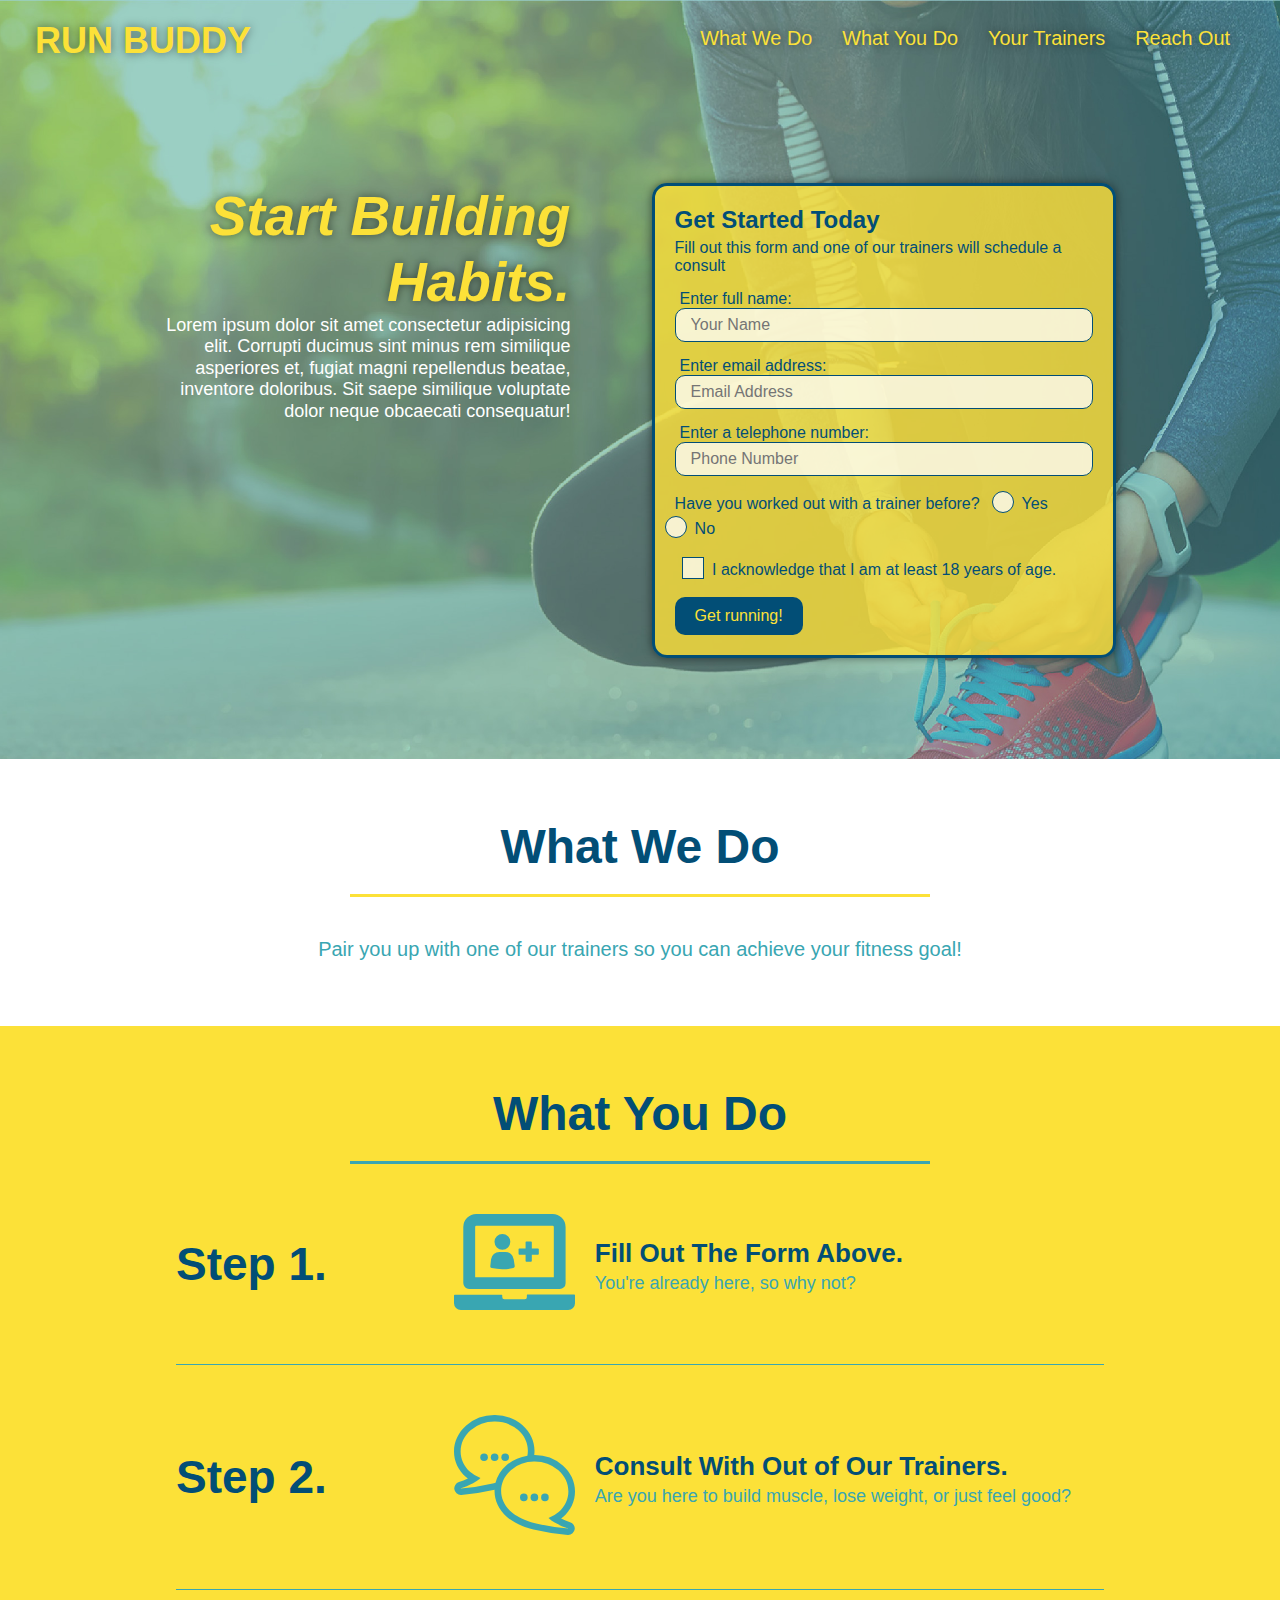
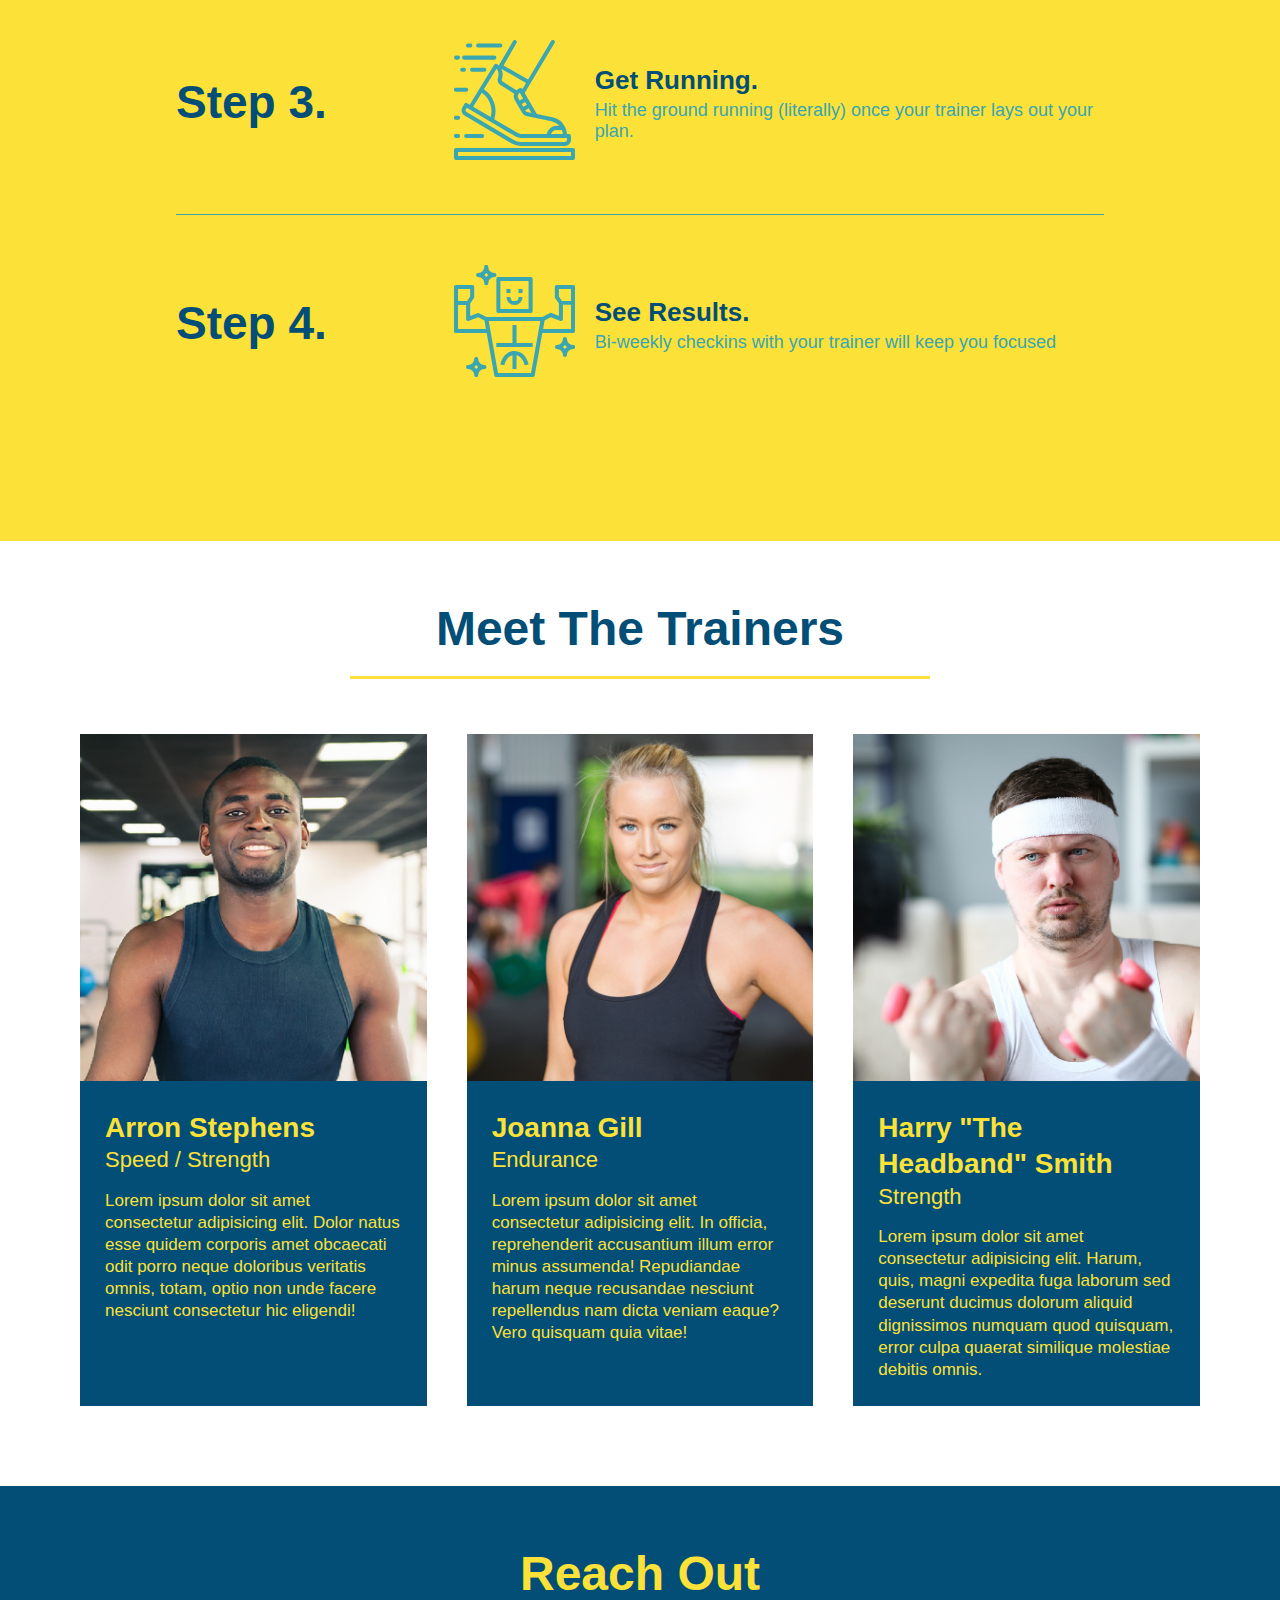
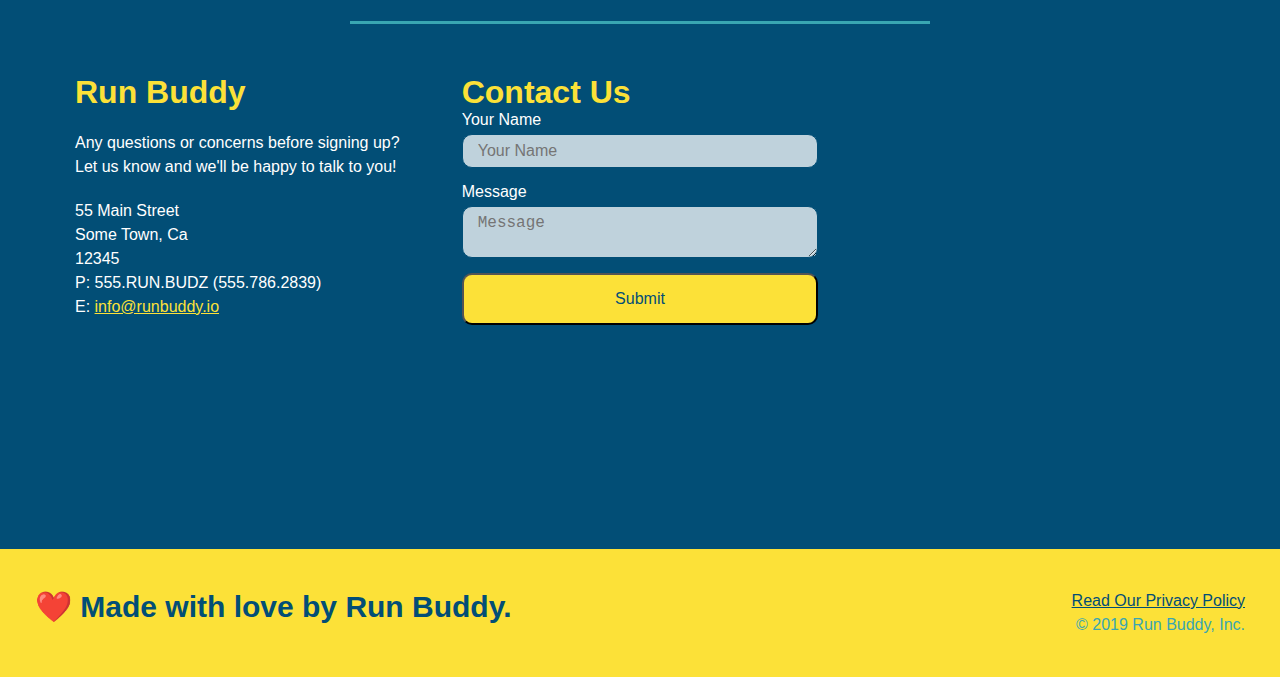
<file: index.html>
<!DOCTYPE html>

<html lang="en">

    <head>
        <meta charset="UTF-8" />
        <meta name="viewport" content="width=device-width, initial-scale=1.0"/>
        <link rel="stylesheet" href="./assets/css/style.css" /> 
        <title>Run Buddy</title>
    </head>

    <body>
        
        <!-- navigation -->
        <header>
            <h1>
                
                <a href="index.html">RUN BUDDY</a>
            </h1>

            <nav>
                <!-- Unordered list element -->
                <ul>
                    <!-- List item element -->
                    <li>
                        <!-- Anchor element -->
                        <a href="#what-we-do">What We Do</a>
                    </li>
                    <li>
                        <a href="#what-you-do">What You Do</a>
                    </li>
                    <li>
                        <a href="#your-trainers">Your Trainers</a>
                    </li>
                    <li>
                        <a href="#reach-out">Reach Out</a>
                    </li>
                </ul>
            </nav>          
        </header> 

        <!-- hero/jumbotron -->
        <section class="hero">
            <div class="hero-cta">
                <h2>Start Building Habits.</h3>
                    <p>Lorem ipsum dolor sit amet consectetur adipisicing elit. Corrupti ducimus sint minus rem similique asperiores et, 
                    fugiat magni repellendus beatae, inventore doloribus. Sit saepe similique voluptate dolor neque obcaecati consequatur!</p>
            </div>
            <div class="hero-form">
                <h3>Get Started Today</h3>
                <p>Fill out this form and one of our trainers will schedule a consult</p>
                <!-- Hero Element -->
            <form>
                <label for="name">Enter full name:</label>
                <input type="text" placeholder="Your Name" name="name" id="name" class="form-input"/>
                <label for="email">Enter email address:</label>
                <input type="email" placeholder="Email Address" name="email" id="email" class="form-input"/>
                <label for="phone">Enter a telephone number:</label>
                <input type="tel" placeholder="Phone Number" name="phone" id="phone" class="form-input"/>
                <p>
                    Have you worked out with a trainer before?
                    <span class="radio-wrapper">
                        <input type="radio" name="trainer-confirm" id="trainer-yes"/>
                        <label for="trainer-yes">Yes</label>
                    </span>
                    <span class="radio-wrapper">
                        <input type="radio" name="trainer-confrm" id="trainer-no"/>
                        <label for="trainer-no">No</label>
                    </span>
                </p>

                <p>
                    <span class="checkbox-wrapper">
                        <input type="checkbox" name="age-confirm" id="checkbox"/> 
                        <label for="checkbox">
                            I acknowledge that I am at least 18 years of age.
                        </label>
                    </span>
                </p>
                <button type="submit">
                    Get running!
                </button>
            </form>    
            </div>
        </section>
        <!-- end hero -->

        <!-- "What we do" section -->
        <section id="what-we-do" class="intro">
            <div class="flex-row">
                <h2 class="section-title primary-border">What We Do</h2>
            </div>
            <div class="flex-row">
                <p>Pair you up with one of our trainers so you can achieve your fitness goal!</p>
            </div>
        </section>

        <!-- "What you do" section -->

        <section id="what-you-do" class="steps">
            <div class="flex-box">
                <h2 class="section-title secondary-border">What You Do</h2>
            </div>
            <div class="step">
                <h3>Step 1.</h3>
                <div class="step-info">
                    <div class="step-img">
                        <!--Image src svg-->
                        <img src="./assets/images/step-1.svg" alt=""/>
                    </div>
                    <div class="step-text">
                        <h4>Fill Out The Form Above.</h4>
                        <p>You're already here, so why not?</p>
                    </div>
                </div>
            </div>

            <div class="step">
                <h3>Step 2.</h3>
                <div class="step-info">
                    <div class="step-img">
                        <img src="./assets/images/step-2.svg" alt=""/>
                    </div>
                    <div class="step-text">
                        <h4>Consult With Out of Our Trainers.</h4>
                        <p>Are you here to build muscle, lose weight, or just feel good?</p>
                    </div>
                </div>
            </div>

            <div class="step">
                <h3>Step 3.</h3>
                <div class="step-info">
                    <div class="step-img">
                        <img src="./assets/images/step-3.svg" alt=""/>
                    </div>
                    <div class="step-text">
                        <h4>Get Running.</h4>
                        <p>Hit the ground running (literally) once your trainer lays out your plan.</p>
                    </div>
                </div>
            </div>

            <div class="step">
                <h3>Step 4.</h3>
                <div class="step-info">
                    <div class="step-img">
                        <img src="./assets/images/step-4.svg" alt=""/>
                    </div>
                    <div class="step-text">
                        <h4>See Results.</h4>
                        <p>Bi-weekly checkins with your trainer will keep you focused</p>
                    </div>
                </div>
            </div>

        </section>

        <!-- "meet the trainers" section -->

        <section id="your-trainers">
            <div class="flex-row">
                <h2 class="section-title primary-border">Meet The Trainers</h2>
            </div>
            <div class="trainers">
                <article class="trainer">
                    <img src="./assets/images/trainer-1.jpg" alt="Arron Stephens in his workout clothes, ready to pump iron"/>
                    <div class="trainer-bio">
                        <h3 class="trainer-name">Arron Stephens</h3>
                        <h4 class="trainer-role">Speed / Strength</h4>
                        <p>Lorem ipsum dolor sit amet consectetur adipisicing elit. Dolor natus esse quidem corporis amet obcaecati 
                        odit porro neque doloribus veritatis omnis, totam, optio non unde facere nesciunt consectetur hic eligendi!</p>
                    </div>
                </article>
                <article class="trainer">
                    <img src="./assets/images/trainer-2.jpg" alt="Joanna Gilll cooling off after a workout"/>
                    <div class="trainer-bio">
                        <h3 class="trainer-name">Joanna Gill</h3>
                        <h4 class="trainer-role">Endurance</h4>
                        <p>Lorem ipsum dolor sit amet consectetur adipisicing elit. In officia, reprehenderit accusantium illum error minus 
                        assumenda! Repudiandae harum neque recusandae nesciunt repellendus nam dicta veniam eaque? Vero quisquam quia vitae!</p>
                    </div>
                </article>
                <article class="trainer">
                    <img src="./assets/images/trainer-3.jpg" alt="Harry Smith wearing a headband and lifting comically small pink weight"/>
                    <div class="trainer-bio">
                        <h3 class="trainer-name">Harry "The Headband" Smith</h3>
                        <h4 class="trainer-role">Strength</h4>
                        <p>Lorem ipsum dolor sit amet consectetur adipisicing elit. Harum, quis, magni expedita fuga laborum sed deserunt ducimus 
                        dolorum aliquid dignissimos numquam quod quisquam, error culpa quaerat similique molestiae debitis omnis.</p>
                    </div>
                </article>
            </div>
        </section>

        <!-- "reach out" section -->

        <section id="reach-out" class="contact">
            <div class="flex-row">
                <h2 class="section-title secondary-border">Reach Out</h2>
            </div>
            <div class="contact-info">
                <div>
                    <h3>Run Buddy</h3>
                    <p>Any questions or concerns before signing up?
                    <br />
                    Let us know and we'll be happy to talk to you!</p>
                    <address>
                        55 Main Street <br/>
                        Some Town, Ca<br/>
                        12345<br />
                        P: 555.RUN.BUDZ (555.786.2839)<br/>
                        E: <a href="mailto:info@runbuddy.io">info@runbuddy.io</a>
                    </address>
                </div>
                <div class="contact-form">
                    <h3>Contact Us</h3>
                    <form>
                        <label for="contact-name">Your Name</label>
                        <input type="text" id="contact-name" placeholder="Your Name"/>
                            <label for="contact-message">Message</label>
                            <textarea id="contact-message" placeholder="Message"></textarea> 
                            <button type="submit">Submit</button>
                    </form>
                </div>
                <iframe src="https://www.google.com/maps/embed?pb=!1m18!1m12!1m3!1d3470.1002139638117!2d-98.62048838529!3d29.571687347705634!2m3!1f0!2f0!3f0!3m2!1i1024!2i768!4f13.1!3m3!1m2!1s0x865c665911d32783%3A0x19c774d9b26b39e5!2sFox%20Park%20Trailhead!5e0!3m2!1sen!2sus!4v1651331777262!5m2!1sen!2sus" 
                style="border:0;" 
                allowfullscreen="" 
                loading="lazy" 
                referrerpolicy="no-referrer-when-downgrade"></iframe>
            </div>
        </section>

        <!-- footer -->
        <footer>
            <h2>❤️ Made with love by Run Buddy.</h2>
            <!-- Privacy policy -->
            <div>
                    <a href="./privacy-policy.html">Read Our Privacy Policy</a><br />
                    &copy; 2019 Run Buddy, Inc.
            </div>
        </footer>   
    </body>















</html>
</file>
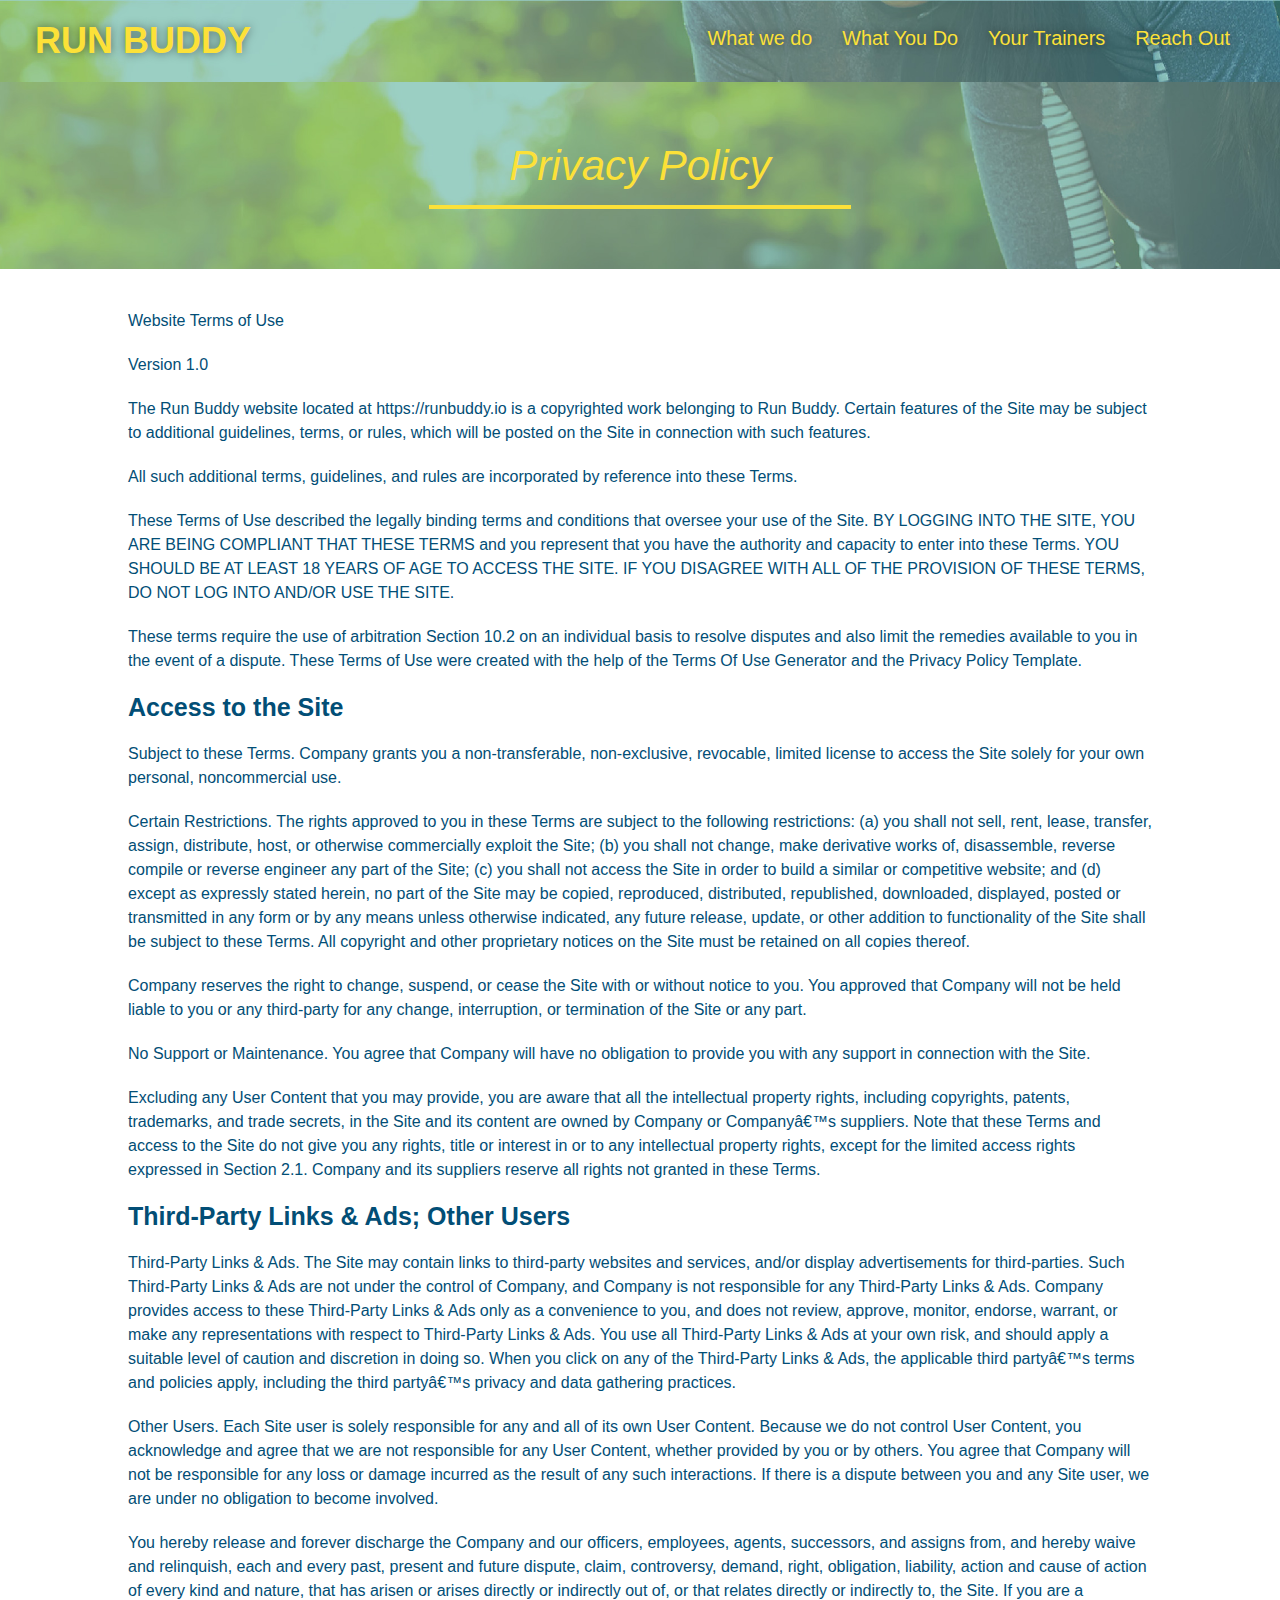
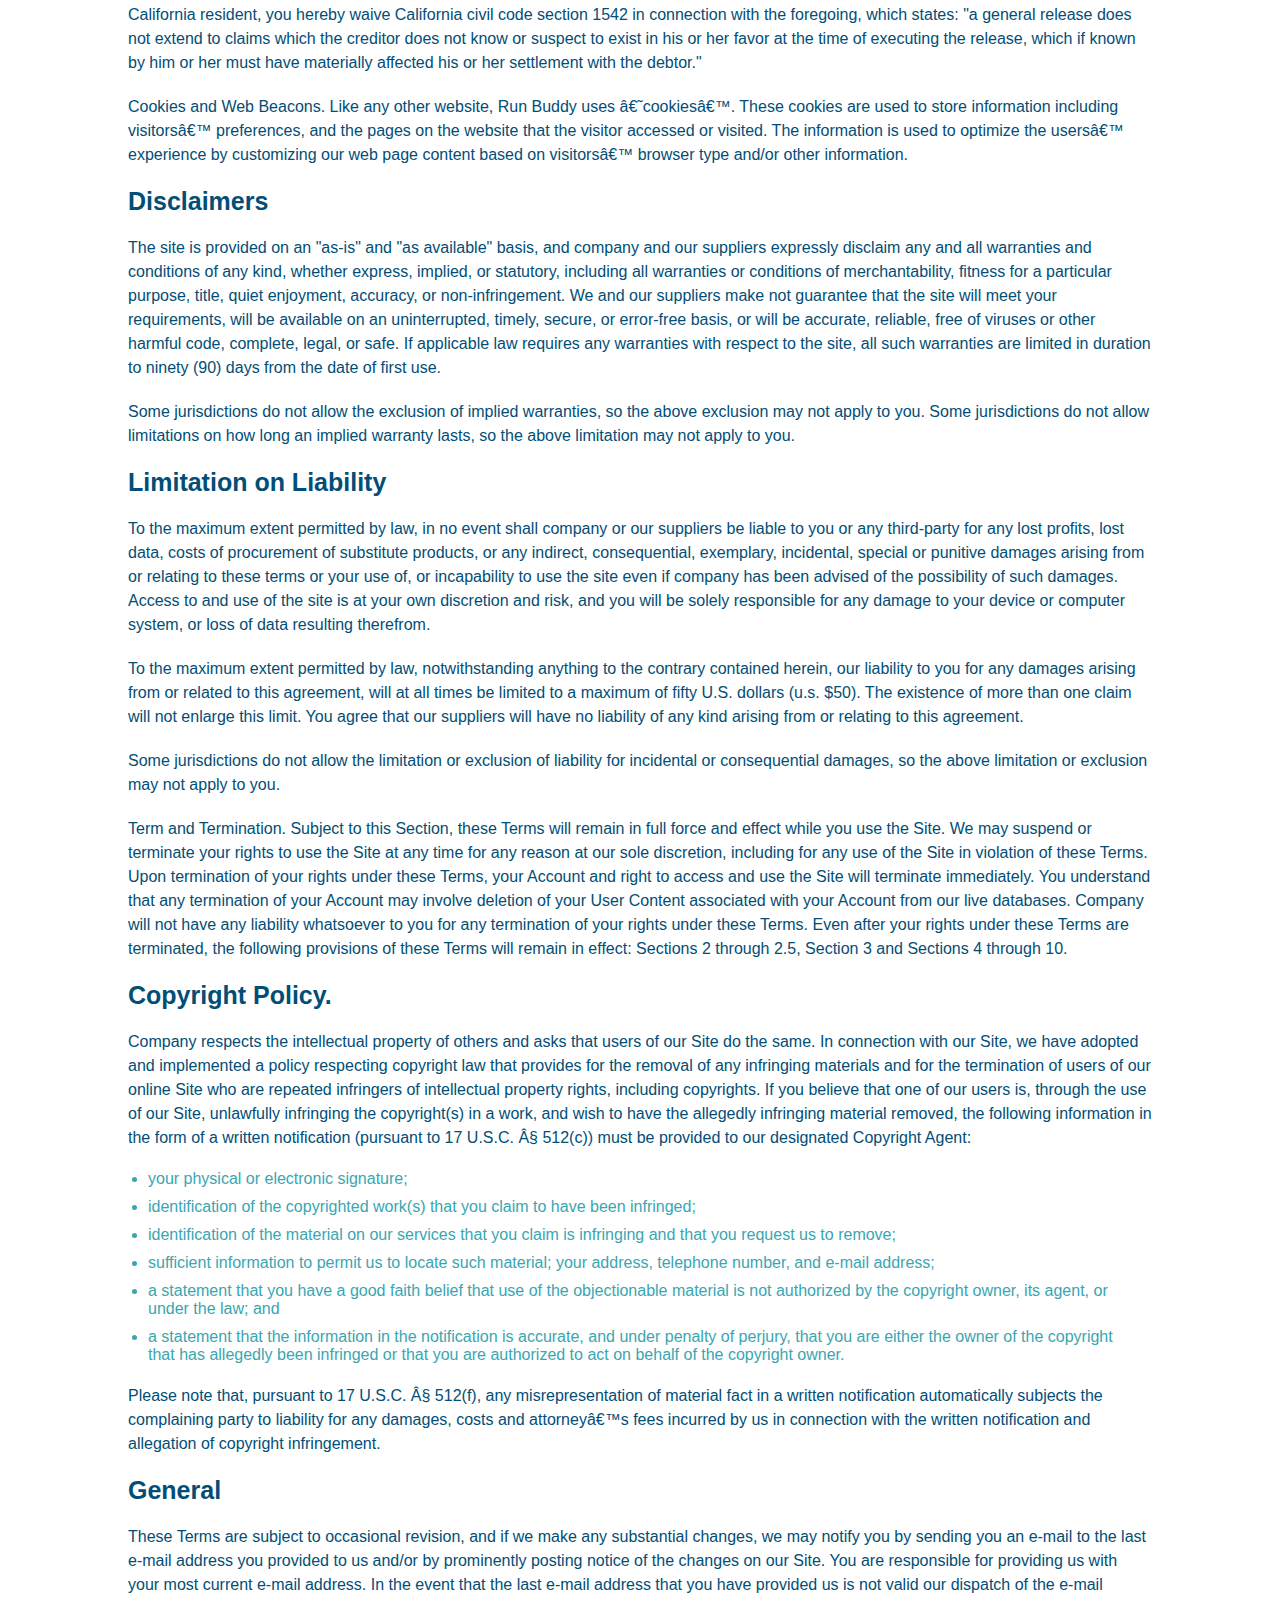
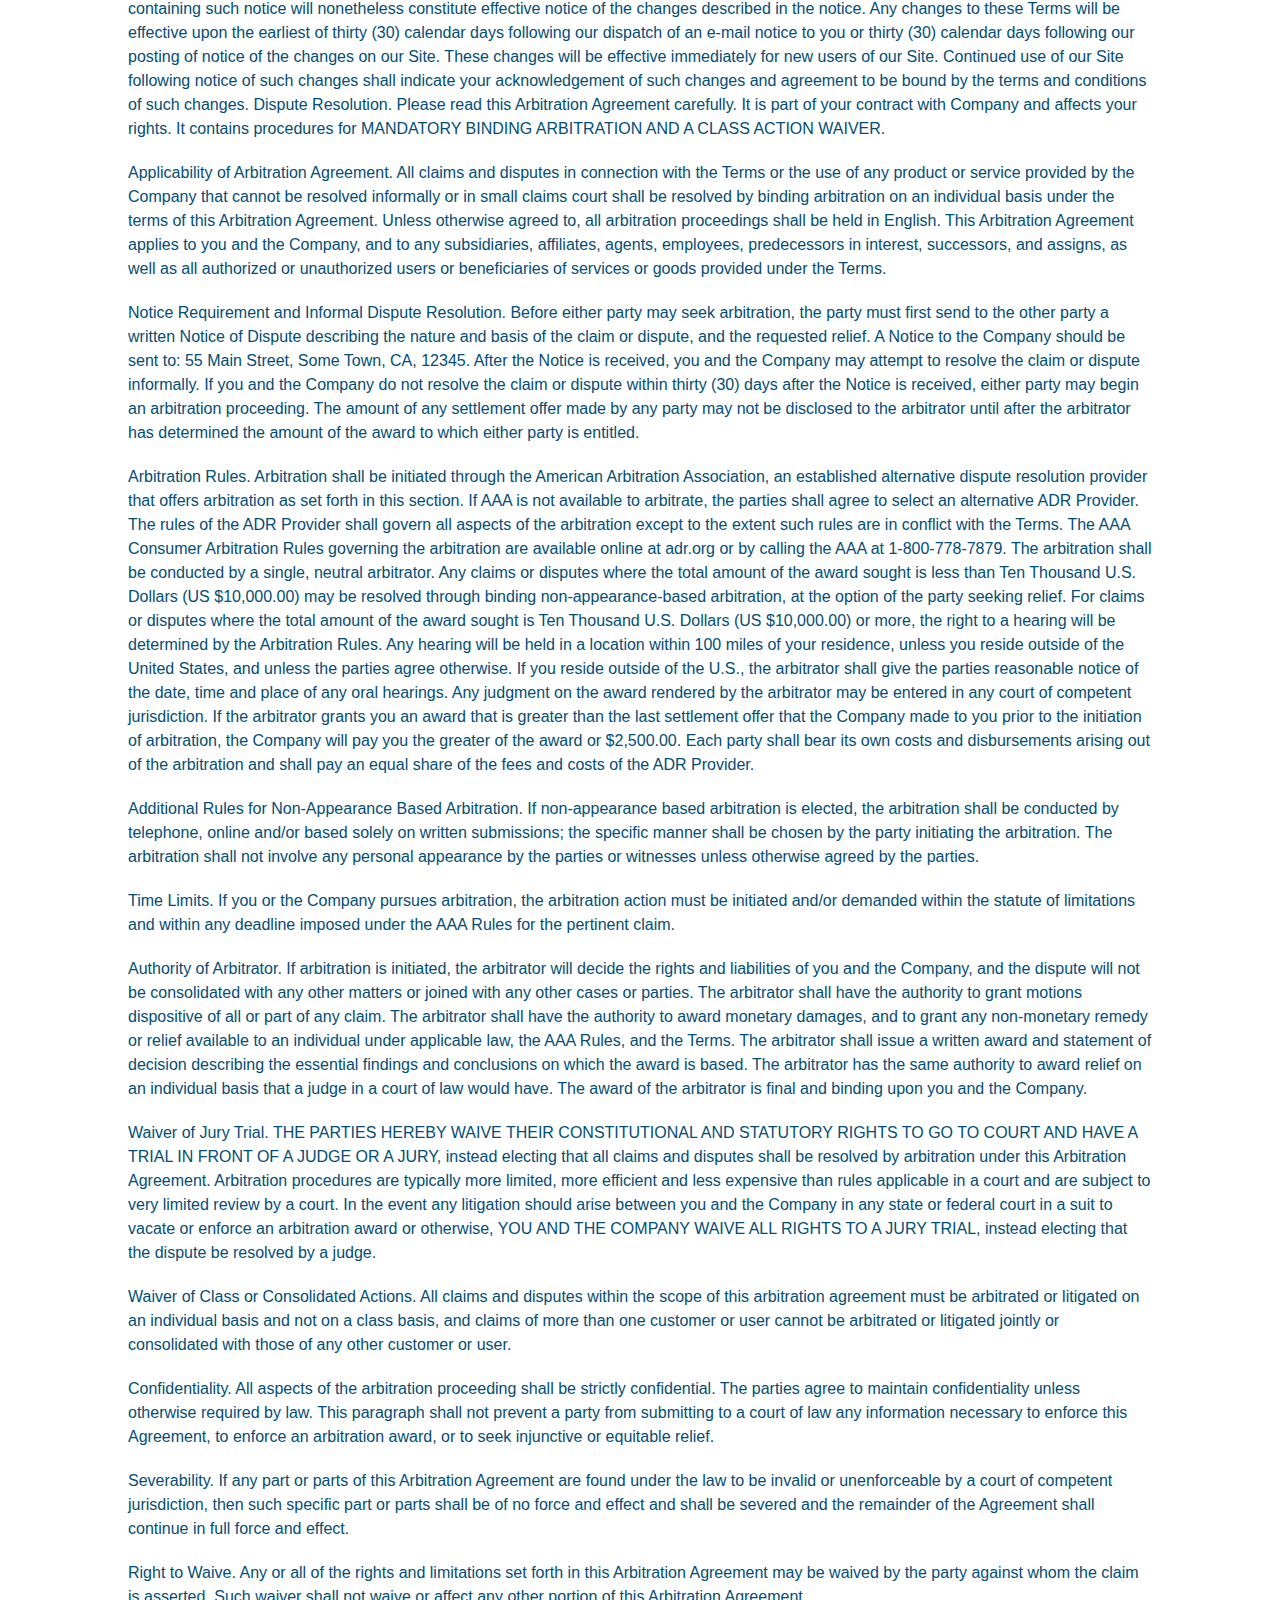
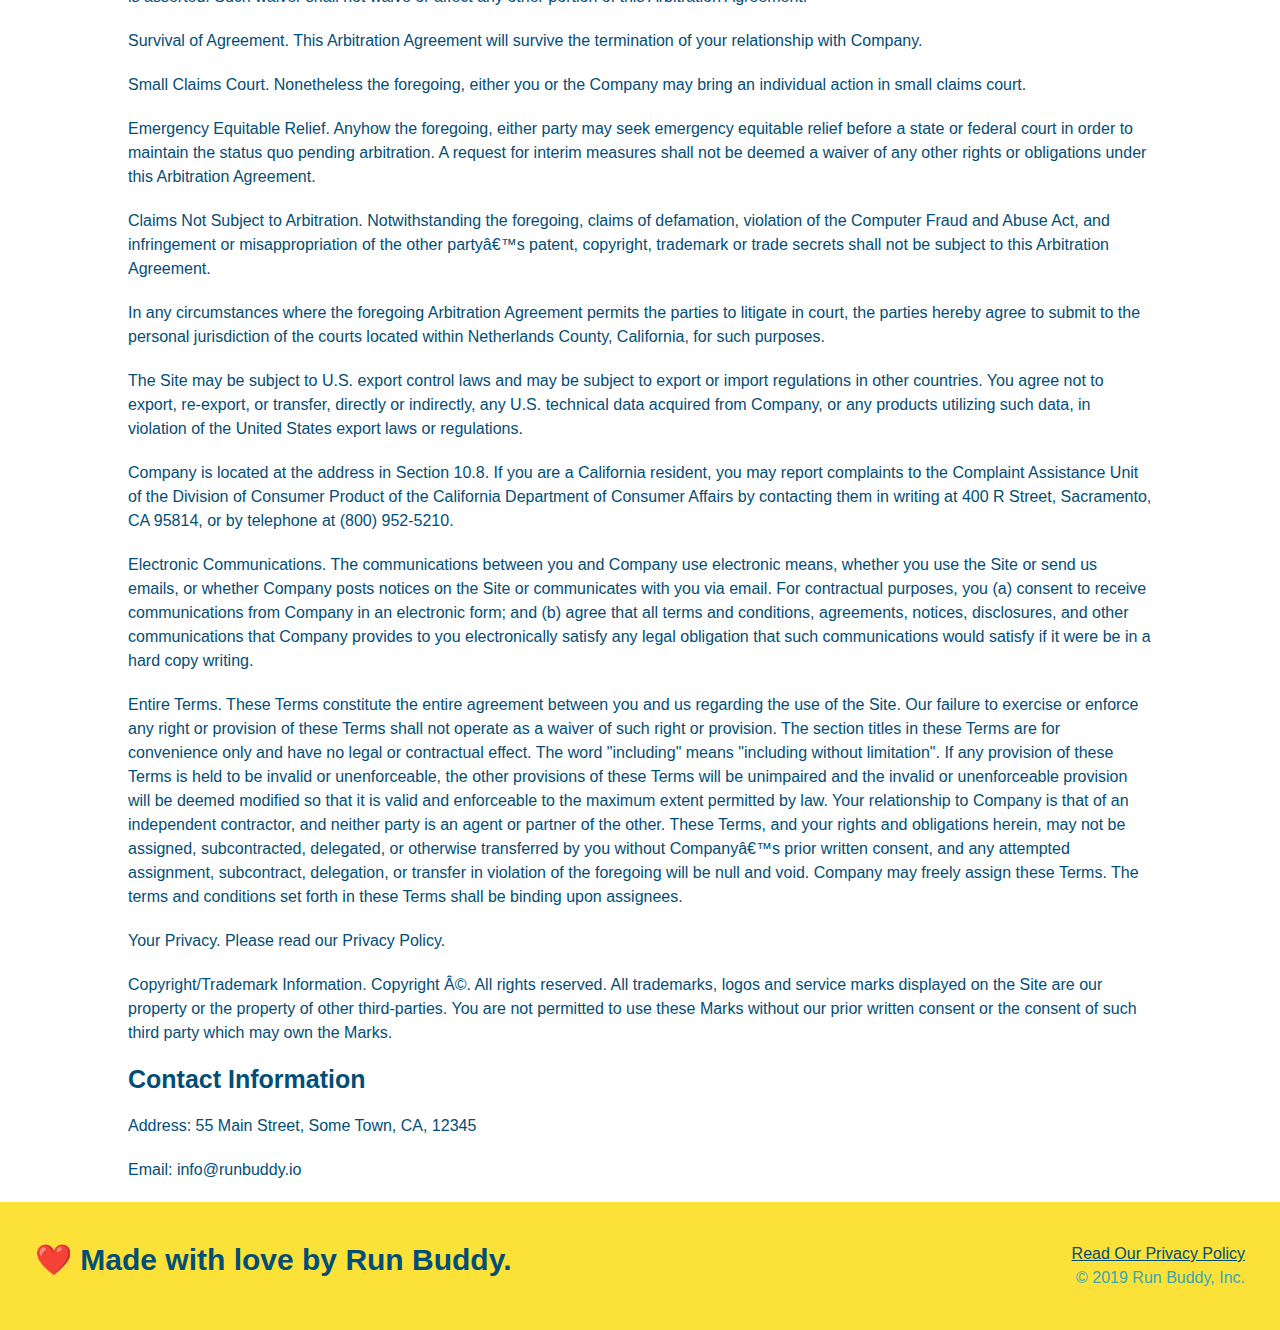
<file: privacy-policy.html>
<!DOCTYPE html>
<html lang="eng">
    <head>
        <meta charset="UTF-8"/>
        <meta name="viewport" content="width=device-width, initial-scale=1.0"/>
        <title>Privacy Policy - Run Buddy</title>
        <link rel="stylesheet" href="./assets/css/style.css"/>
        <link rel="stylesheet" href="./assets/css/secondary-style.css"/>
    </head>
    <body>

    </body>
        <header>
        <h1>
            <a href="./index.html">RUN BUDDY</a>
        </h1>
        <nav>
            <!-- Unordered list element -->
            <ul>
                <!-- List item element -->
                <li>
                    <!-- Anchor element -->
                    <a href="./index.html#what-we-do">What we do</a>
                </li>
                <li>
                    <a href="./index.html#what-you-do">What You Do</a>
                </li>
                <li>
                    <a href="./index.html#your-trainers">Your Trainers</a>
                </li>
                <li>
                    <a href="./index.html#reach-out">Reach Out</a>
                </li>
            </ul>
        </nav>
    </header> 

    <section class="hero">
        <h2 class="page-title">
            Privacy Policy
        </h2>
    </section>

    <article class="secondary-content">

      <p>
        Website Terms of Use
      </p>

      <p>
        Version 1.0
      </p>

      <p>
        The Run Buddy website located at https://runbuddy.io is a copyrighted work belonging to Run Buddy. Certain
        features of the Site may be subject to additional guidelines, terms, or rules, which will be posted on the Site
        in connection with such features.
      </p>

      <p>
        All such additional terms, guidelines, and rules are incorporated by reference into these Terms.
      </p>

      <p>
        These Terms of Use described the legally binding terms and conditions that oversee your use of the Site. BY
        LOGGING INTO THE SITE, YOU ARE BEING COMPLIANT THAT THESE TERMS and you represent that you have the authority
        and capacity to enter into these Terms. YOU SHOULD BE AT LEAST 18 YEARS OF AGE TO ACCESS THE SITE. IF YOU
        DISAGREE WITH ALL OF THE PROVISION OF THESE TERMS, DO NOT LOG INTO AND/OR USE THE SITE.
      </p>

      <p>
        These terms require the use of arbitration Section 10.2 on an individual basis to resolve disputes and also
        limit the remedies available to you in the event of a dispute. These Terms of Use were created with the help of
        the Terms Of Use Generator and the Privacy Policy Template.
      </p>

      <h3>
        Access to the Site
      </h3>

      <p>
        Subject to these Terms. Company grants you a non-transferable, non-exclusive, revocable, limited license to
        access the Site solely for your own personal, noncommercial use.
      </p>

      <p>
        Certain Restrictions. The rights approved to you in these Terms are subject to the following restrictions: (a)
        you shall not sell, rent, lease, transfer, assign, distribute, host, or otherwise commercially exploit the Site;
        (b) you shall not change, make derivative works of, disassemble, reverse compile or reverse engineer any part of
        the Site; (c) you shall not access the Site in order to build a similar or competitive website; and (d) except
        as expressly stated herein, no part of the Site may be copied, reproduced, distributed, republished, downloaded,
        displayed, posted or transmitted in any form or by any means unless otherwise indicated, any future release,
        update, or other addition to functionality of the Site shall be subject to these Terms. All copyright and other
        proprietary notices on the Site must be retained on all copies thereof.
      </p>

      <p>
        Company reserves the right to change, suspend, or cease the Site with or without notice to you. You approved
        that Company will not be held liable to you or any third-party for any change, interruption, or termination of
        the Site or any part.
      </p>

      <p>
        No Support or Maintenance. You agree that Company will have no obligation to provide you with any support in
        connection with the Site.
      </p>

      <p>
        Excluding any User Content that you may provide, you are aware that all the intellectual property rights,
        including copyrights, patents, trademarks, and trade secrets, in the Site and its content are owned by Company
        or Companyâ€™s suppliers. Note that these Terms and access to the Site do not give you any rights, title or
        interest in or to any intellectual property rights, except for the limited access rights expressed in Section
        2.1. Company and its suppliers reserve all rights not granted in these Terms.
      </p>

      <h3>
        Third-Party Links & Ads; Other Users
      </h3>

      <p>
        Third-Party Links & Ads. The Site may contain links to third-party websites and services, and/or display
        advertisements for third-parties. Such Third-Party Links & Ads are not under the control of Company, and Company
        is not responsible for any Third-Party Links & Ads. Company provides access to these Third-Party Links & Ads
        only as a convenience to you, and does not review, approve, monitor, endorse, warrant, or make any
        representations with respect to Third-Party Links & Ads. You use all Third-Party Links & Ads at your own risk,
        and should apply a suitable level of caution and discretion in doing so. When you click on any of the
        Third-Party Links & Ads, the applicable third partyâ€™s terms and policies apply, including the third partyâ€™s
        privacy and data gathering practices.
      </p>

      <p>
        Other Users. Each Site user is solely responsible for any and all of its own User Content. Because we do not
        control User Content, you acknowledge and agree that we are not responsible for any User Content, whether
        provided by you or by others. You agree that Company will not be responsible for any loss or damage incurred as
        the result of any such interactions. If there is a dispute between you and any Site user, we are under no
        obligation to become involved.
      </p>

      <p>
        You hereby release and forever discharge the Company and our officers, employees, agents, successors, and
        assigns from, and hereby waive and relinquish, each and every past, present and future dispute, claim,
        controversy, demand, right, obligation, liability, action and cause of action of every kind and nature, that has
        arisen or arises directly or indirectly out of, or that relates directly or indirectly to, the Site. If you are
        a California resident, you hereby waive California civil code section 1542 in connection with the foregoing,
        which states: "a general release does not extend to claims which the creditor does not know or suspect to exist
        in his or her favor at the time of executing the release, which if known by him or her must have materially
        affected his or her settlement with the debtor."
      </p>

      <p>
        Cookies and Web Beacons. Like any other website, Run Buddy uses â€˜cookiesâ€™. These cookies are used to store
        information including visitorsâ€™ preferences, and the pages on the website that the visitor accessed or visited.
        The information is used to optimize the usersâ€™ experience by customizing our web page content based on visitorsâ€™
        browser type and/or other information.
      </p>

      <h3>
        Disclaimers
      </h3>

      <p>
        The site is provided on an "as-is" and "as available" basis, and company and our suppliers expressly disclaim
        any and all warranties and conditions of any kind, whether express, implied, or statutory, including all
        warranties or conditions of merchantability, fitness for a particular purpose, title, quiet enjoyment, accuracy,
        or non-infringement. We and our suppliers make not guarantee that the site will meet your requirements, will be
        available on an uninterrupted, timely, secure, or error-free basis, or will be accurate, reliable, free of
        viruses or other harmful code, complete, legal, or safe. If applicable law requires any warranties with respect
        to the site, all such warranties are limited in duration to ninety (90) days from the date of first use.
      </p>

      <p>
        Some jurisdictions do not allow the exclusion of implied warranties, so the above exclusion may not apply to
        you. Some jurisdictions do not allow limitations on how long an implied warranty lasts, so the above limitation
        may not apply to you.
      </p>

      <h3>
        Limitation on Liability
      </h3>

      <p>
        To the maximum extent permitted by law, in no event shall company or our suppliers be liable to you or any
        third-party for any lost profits, lost data, costs of procurement of substitute products, or any indirect,
        consequential, exemplary, incidental, special or punitive damages arising from or relating to these terms or
        your use of, or incapability to use the site even if company has been advised of the possibility of such
        damages. Access to and use of the site is at your own discretion and risk, and you will be solely responsible
        for any damage to your device or computer system, or loss of data resulting therefrom.
      </p>

      <p>
        To the maximum extent permitted by law, notwithstanding anything to the contrary contained herein, our liability
        to you for any damages arising from or related to this agreement, will at all times be limited to a maximum of
        fifty U.S. dollars (u.s. $50). The existence of more than one claim will not enlarge this limit. You agree that
        our suppliers will have no liability of any kind arising from or relating to this agreement.
      </p>

      <p>
        Some jurisdictions do not allow the limitation or exclusion of liability for incidental or consequential
        damages, so the above limitation or exclusion may not apply to you.
      </p>

      <p>
        Term and Termination. Subject to this Section, these Terms will remain in full force and effect while you use
        the Site. We may suspend or terminate your rights to use the Site at any time for any reason at our sole
        discretion, including for any use of the Site in violation of these Terms. Upon termination of your rights under
        these Terms, your Account and right to access and use the Site will terminate immediately. You understand that
        any termination of your Account may involve deletion of your User Content associated with your Account from our
        live databases. Company will not have any liability whatsoever to you for any termination of your rights under
        these Terms. Even after your rights under these Terms are terminated, the following provisions of these Terms
        will remain in effect: Sections 2 through 2.5, Section 3 and Sections 4 through 10.
      </p>

      <h3>
        Copyright Policy.
      </h3>

      <p>
        Company respects the intellectual property of others and asks that users of our Site do the same. In connection
        with our Site, we have adopted and implemented a policy respecting copyright law that provides for the removal
        of any infringing materials and for the termination of users of our online Site who are repeated infringers of
        intellectual property rights, including copyrights. If you believe that one of our users is, through the use of
        our Site, unlawfully infringing the copyright(s) in a work, and wish to have the allegedly infringing material
        removed, the following information in the form of a written notification (pursuant to 17 U.S.C. Â§ 512(c)) must
        be provided to our designated Copyright Agent:
      </p>

      <ul>
        <li>
          your physical or electronic signature;
        </li>
        <li>
          identification of the copyrighted work(s) that you claim to have been infringed;
        </li>
        <li>
          identification of the material on our services that you claim is infringing and that you request us to remove;
        </li>
        <li>
          sufficient information to permit us to locate such material; your address, telephone number, and e-mail
          address;
        </li>
        <li>
          a statement that you have a good faith belief that use of the objectionable material is not authorized by the
          copyright owner, its agent, or under the law; and
        </li>
        <li>
          a statement that the information in the notification is accurate, and under penalty of perjury, that you are
          either the owner of the copyright that has allegedly been infringed or that you are authorized to act on
          behalf of the copyright owner.
        </li>
      </ul>

      <p>
        Please note that, pursuant to 17 U.S.C. Â§ 512(f), any misrepresentation of material fact in a written
        notification automatically subjects the complaining party to liability for any damages, costs and attorneyâ€™s
        fees incurred by us in connection with the written notification and allegation of copyright infringement.
      </p>

      <h3>
        General
      </h3>

      <p>
        These Terms are subject to occasional revision, and if we make any substantial changes, we may notify you by
        sending you an e-mail to the last e-mail address you provided to us and/or by prominently posting notice of the
        changes on our Site. You are responsible for providing us with your most current e-mail address. In the event
        that the last e-mail address that you have provided us is not valid our dispatch of the e-mail containing such
        notice will nonetheless constitute effective notice of the changes described in the notice. Any changes to these
        Terms will be effective upon the earliest of thirty (30) calendar days following our dispatch of an e-mail
        notice to you or thirty (30) calendar days following our posting of notice of the changes on our Site. These
        changes will be effective immediately for new users of our Site. Continued use of our Site following notice of
        such changes shall indicate your acknowledgement of such changes and agreement to be bound by the terms and
        conditions of such changes. Dispute Resolution. Please read this Arbitration Agreement carefully. It is part of
        your contract with Company and affects your rights. It contains procedures for MANDATORY BINDING ARBITRATION AND
        A CLASS ACTION WAIVER.
      </p>

      <p>
        Applicability of Arbitration Agreement. All claims and disputes in connection with the Terms or the use of any
        product or service provided by the Company that cannot be resolved informally or in small claims court shall be
        resolved by binding arbitration on an individual basis under the terms of this Arbitration Agreement. Unless
        otherwise agreed to, all arbitration proceedings shall be held in English. This Arbitration Agreement applies to
        you and the Company, and to any subsidiaries, affiliates, agents, employees, predecessors in interest,
        successors, and assigns, as well as all authorized or unauthorized users or beneficiaries of services or goods
        provided under the Terms.
      </p>

      <p>
        Notice Requirement and Informal Dispute Resolution. Before either party may seek arbitration, the party must
        first send to the other party a written Notice of Dispute describing the nature and basis of the claim or
        dispute, and the requested relief. A Notice to the Company should be sent to: 55 Main Street, Some Town, CA,
        12345. After the Notice is received, you and the Company may attempt to resolve the claim or dispute informally.
        If you and the Company do not resolve the claim or dispute within thirty (30) days after the Notice is received,
        either party may begin an arbitration proceeding. The amount of any settlement offer made by any party may not
        be disclosed to the arbitrator until after the arbitrator has determined the amount of the award to which either
        party is entitled.
      </p>

      <p>
        Arbitration Rules. Arbitration shall be initiated through the American Arbitration Association, an established
        alternative dispute resolution provider that offers arbitration as set forth in this section. If AAA is not
        available to arbitrate, the parties shall agree to select an alternative ADR Provider. The rules of the ADR
        Provider shall govern all aspects of the arbitration except to the extent such rules are in conflict with the
        Terms. The AAA Consumer Arbitration Rules governing the arbitration are available online at adr.org or by
        calling the AAA at 1-800-778-7879. The arbitration shall be conducted by a single, neutral arbitrator. Any
        claims or disputes where the total amount of the award sought is less than Ten Thousand U.S. Dollars (US
        $10,000.00) may be resolved through binding non-appearance-based arbitration, at the option of the party seeking
        relief. For claims or disputes where the total amount of the award sought is Ten Thousand U.S. Dollars (US
        $10,000.00) or more, the right to a hearing will be determined by the Arbitration Rules. Any hearing will be
        held in a location within 100 miles of your residence, unless you reside outside of the United States, and
        unless the parties agree otherwise. If you reside outside of the U.S., the arbitrator shall give the parties
        reasonable notice of the date, time and place of any oral hearings. Any judgment on the award rendered by the
        arbitrator may be entered in any court of competent jurisdiction. If the arbitrator grants you an award that is
        greater than the last settlement offer that the Company made to you prior to the initiation of arbitration, the
        Company will pay you the greater of the award or $2,500.00. Each party shall bear its own costs and
        disbursements arising out of the arbitration and shall pay an equal share of the fees and costs of the ADR
        Provider.
      </p>

      <p>
        Additional Rules for Non-Appearance Based Arbitration. If non-appearance based arbitration is elected, the
        arbitration shall be conducted by telephone, online and/or based solely on written submissions; the specific
        manner shall be chosen by the party initiating the arbitration. The arbitration shall not involve any personal
        appearance by the parties or witnesses unless otherwise agreed by the parties.
      </p>

      <p>
        Time Limits. If you or the Company pursues arbitration, the arbitration action must be initiated and/or demanded
        within the statute of limitations and within any deadline imposed under the AAA Rules for the pertinent claim.
      </p>

      <p>
        Authority of Arbitrator. If arbitration is initiated, the arbitrator will decide the rights and liabilities of
        you and the Company, and the dispute will not be consolidated with any other matters or joined with any other
        cases or parties. The arbitrator shall have the authority to grant motions dispositive of all or part of any
        claim. The arbitrator shall have the authority to award monetary damages, and to grant any non-monetary remedy
        or relief available to an individual under applicable law, the AAA Rules, and the Terms. The arbitrator shall
        issue a written award and statement of decision describing the essential findings and conclusions on which the
        award is based. The arbitrator has the same authority to award relief on an individual basis that a judge in a
        court of law would have. The award of the arbitrator is final and binding upon you and the Company.
      </p>

      <p>
        Waiver of Jury Trial. THE PARTIES HEREBY WAIVE THEIR CONSTITUTIONAL AND STATUTORY RIGHTS TO GO TO COURT AND HAVE
        A TRIAL IN FRONT OF A JUDGE OR A JURY, instead electing that all claims and disputes shall be resolved by
        arbitration under this Arbitration Agreement. Arbitration procedures are typically more limited, more efficient
        and less expensive than rules applicable in a court and are subject to very limited review by a court. In the
        event any litigation should arise between you and the Company in any state or federal court in a suit to vacate
        or enforce an arbitration award or otherwise, YOU AND THE COMPANY WAIVE ALL RIGHTS TO A JURY TRIAL, instead
        electing that the dispute be resolved by a judge.
      </p>

      <p>
        Waiver of Class or Consolidated Actions. All claims and disputes within the scope of this arbitration agreement
        must be arbitrated or litigated on an individual basis and not on a class basis, and claims of more than one
        customer or user cannot be arbitrated or litigated jointly or consolidated with those of any other customer or
        user.
      </p>

      <p>
        Confidentiality. All aspects of the arbitration proceeding shall be strictly confidential. The parties agree to
        maintain confidentiality unless otherwise required by law. This paragraph shall not prevent a party from
        submitting to a court of law any information necessary to enforce this Agreement, to enforce an arbitration
        award, or to seek injunctive or equitable relief.
      </p>

      <p>
        Severability. If any part or parts of this Arbitration Agreement are found under the law to be invalid or
        unenforceable by a court of competent jurisdiction, then such specific part or parts shall be of no force and
        effect and shall be severed and the remainder of the Agreement shall continue in full force and effect.
      </p>

      <p>
        Right to Waive. Any or all of the rights and limitations set forth in this Arbitration Agreement may be waived
        by the party against whom the claim is asserted. Such waiver shall not waive or affect any other portion of this
        Arbitration Agreement.
      </p>

      <p>
        Survival of Agreement. This Arbitration Agreement will survive the termination of your relationship with
        Company.
      </p>

      <p>
        Small Claims Court. Nonetheless the foregoing, either you or the Company may bring an individual action in small
        claims court.
      </p>

      <p>
        Emergency Equitable Relief. Anyhow the foregoing, either party may seek emergency equitable relief before a
        state or federal court in order to maintain the status quo pending arbitration. A request for interim measures
        shall not be deemed a waiver of any other rights or obligations under this Arbitration Agreement.
      </p>

      <p>
        Claims Not Subject to Arbitration. Notwithstanding the foregoing, claims of defamation, violation of the
        Computer Fraud and Abuse Act, and infringement or misappropriation of the other partyâ€™s patent, copyright,
        trademark or trade secrets shall not be subject to this Arbitration Agreement.
      </p>

      <p>
        In any circumstances where the foregoing Arbitration Agreement permits the parties to litigate in court, the
        parties hereby agree to submit to the personal jurisdiction of the courts located within Netherlands County,
        California, for such purposes.
      </p>

      <p>
        The Site may be subject to U.S. export control laws and may be subject to export or import regulations in other
        countries. You agree not to export, re-export, or transfer, directly or indirectly, any U.S. technical data
        acquired from Company, or any products utilizing such data, in violation of the United States export laws or
        regulations.
      </p>

      <p>
        Company is located at the address in Section 10.8. If you are a California resident, you may report complaints
        to the Complaint Assistance Unit of the Division of Consumer Product of the California Department of Consumer
        Affairs by contacting them in writing at 400 R Street, Sacramento, CA 95814, or by telephone at (800) 952-5210.
      </p>

      <p>
        Electronic Communications. The communications between you and Company use electronic means, whether you use the
        Site or send us emails, or whether Company posts notices on the Site or communicates with you via email. For
        contractual purposes, you (a) consent to receive communications from Company in an electronic form; and (b)
        agree that all terms and conditions, agreements, notices, disclosures, and other communications that Company
        provides to you electronically satisfy any legal obligation that such communications would satisfy if it were be
        in a hard copy writing.
      </p>

      <p>
        Entire Terms. These Terms constitute the entire agreement between you and us regarding the use of the Site. Our
        failure to exercise or enforce any right or provision of these Terms shall not operate as a waiver of such right
        or provision. The section titles in these Terms are for convenience only and have no legal or contractual
        effect. The word "including" means "including without limitation". If any provision of these Terms is held to be
        invalid or unenforceable, the other provisions of these Terms will be unimpaired and the invalid or
        unenforceable provision will be deemed modified so that it is valid and enforceable to the maximum extent
        permitted by law. Your relationship to Company is that of an independent contractor, and neither party is an
        agent or partner of the other. These Terms, and your rights and obligations herein, may not be assigned,
        subcontracted, delegated, or otherwise transferred by you without Companyâ€™s prior written consent, and any
        attempted assignment, subcontract, delegation, or transfer in violation of the foregoing will be null and void.
        Company may freely assign these Terms. The terms and conditions set forth in these Terms shall be binding upon
        assignees.
      </p>

      <p>
        Your Privacy. Please read our Privacy Policy.
      </p>

      <p>
        Copyright/Trademark Information. Copyright Â©. All rights reserved. All trademarks, logos and service marks
        displayed on the Site are our property or the property of other third-parties. You are not permitted to use
        these Marks without our prior written consent or the consent of such third party which may own the Marks.
      </p>

      <h3>
        Contact Information
      </h3>

      <p>
        Address: 55 Main Street, Some Town, CA, 12345
      </p>

      <p>
        Email: info@runbuddy.io
      </p>

    </article>





    <footer>
        <h2>❤️ Made with love by Run Buddy.</h2>
        <!-- Privacy policy -->
        <div>
                <a href="#">Read Our Privacy Policy</a><br />
                &copy; 2019 Run Buddy, Inc.
        </div>
    </footer>


</html>
</file>
<file: assets/css/style.css>
/* used to remove default browser-enforced styles */ 
*{
    margin: 0;
    padding: 0;
    box-sizing: border-box;    
}

:root {
    --primary-color: #fce138;
    --secondary-color: #024e76;
    --tertiary-color: #39a6b2; 
}

/*Adding color and font to body */
body {
    color: var(--tertiary-color); 
    font-family: Arial, Helvetica, sans-serif;
}

/*apply styles to the <header> */
header {
    padding: 20px 35px;
    background-color: var(--tertiary-color);
    display: flex;
    justify-content: space-between;
    flex-wrap: wrap;
    position: -webkit-sticky; 
    position: sticky;
    top: 0;
    background-image: url("../images/flipped-hero-image.jpeg");
    background-size: cover;
    background-position: center;
    background-attachment: fixed;
    background-position: 80%;
    z-index: 9999;
}

/* h1 styles */
header h1 {
    font-weight: bold;
    font-size: 36px;
    color: var(--primary-color);
    margin: 0;
    text-shadow: 0 0 10px rgba(0, 0, 0, 0.5);
}

/* header a */
header a {
    text-decoration: none;
    color: var(--primary-color);
}

/* header nav styling */
header nav {
    margin: 7px 0;
}

header nav ul {
    display: flex;
    flex-wrap: wrap;
    justify-content: space-between;
    align-items: center;
    list-style: none;
}

/* style header nav a elements */
header nav ul li a {
    padding: 10px 15px;
    font-weight: lighter;
    font-size: 1.55vw; 
    text-shadow: 0 0 10px rgba(0, 0, 0, 0.5);
}
/* hover */
header nav ul li a:hover {
    background: var(--primary-color);
    color: var(--secondary-color);
    border-radius: 15px;
    text-shadow: none;
}

/* footer styles */
footer {
    background: var(--primary-color);
    width: 100%;
    padding: 40px 35px;
    display: flex;
    justify-content: space-between;
    flex-wrap: wrap; 
}

footer h2 {
    color: var(--secondary-color);
    font-size: 30px;
    margin: 0;
}

footer div {
    line-height: 1.5;
    text-align: right; 
}

footer a { 
    color: var(--secondary-color);
}

section {
    padding: 60px;
}

/*Hero Style Start*/
.hero {
    background-image: url(../images/flipped-hero-image.jpeg);
    background-size: cover;
    background-position: 80%;
    display: flex;
    justify-content: center;
    flex-wrap: wrap;
    align-items: flex-start;
    background-attachment: fixed;
}
/*Hero Style End*/

/* New hero rule */
.hero-cta {
    width: 35%;
    text-align: right;
    margin: 3.5%;
    color: #fff;
    font-size: 18px;
    line-height: 1.2;
}

.hero-cta h2 {
    font-style: italic;
    font-size: 55px;
    color: var(--primary-color);
    text-shadow: 0 0 10px rgba(0, 0, 0, 0.5);
}
/* End new rule */



.hero-form {
    border: 3px solid var(--secondary-color);
    background-color: rgb(255,225,56, 0.8);
    padding: 20px;
    color: var(--secondary-color);
    width: 40%;
    margin: 3.5%;
    border-radius: 15px;
    box-shadow: 0 0 10px rgba(0, 0, 0, 0.5);
}


.hero-form h3 {
    font-size: 24px;
    margin: 0;
}

.hero-form p {
    margin: 5px 0 15px 0;
}

.form-input {
    border: 1px solid var(--secondary-color);
    display: block;
    padding: 7px 15px;
    font-size: 16px;
    color: var(--secondary-color);
    width: 100%;
    margin-bottom: 15px;
    border-radius: 10px;
    background-color: rgba(255,255,255, 0.75);
}

/* focus */
.forn-input:focus {
    background-color: rgba(255,255,255, 1);
    outline: none;
}

.hero-form label{
    margin: 0 5px;
}

.hero-form button {
    color: var(--primary-color);
    background-color: var(--secondary-color);
    border: none;
    padding: 10px 20px;
    font-size: 16px;
    border-radius: 10px;
}
/*hover */
.hero-form button:hover {
    background-color: var(--tertiary-color); 
}

/*What we do text center*/

.section-title {
    font-size: 48px;
    color:var(--secondary-color);
    border-bottom: 3px solid;
    padding-bottom: 20px;
    text-align: center;
    margin: 0 auto 35px auto;
    width: 50%; 
}

.primary-border {
    border-color: var(--primary-color);
}

.secondary-border {
    border-color: var(--tertiary-color);
}

.intro p {
    line-height: 1.7;
    color: var(--tertiary-color);
    width: 80%;
    font-size: 20px;
    margin: 0 auto;
    text-align: center;
}
/*What you do section*/
.steps {
    background: var(--primary-color);
}

.step {
    margin: 50px auto;
    padding-bottom: 50px;
    width: 80%;
    display: flex;
    flex-wrap: wrap;
    align-items: center;
    justify-content: space-between;
}

/* last-child */
.step:not(:last-child) {
    border-bottom: 1px solid var(--tertiary-color); 
}

.step h3 {
    color: var(--secondary-color);
    font-size: 46px;
    flex: 1 30%;
}

.step-info {
    flex: 2 70%;
    display: flex;
    flex-wrap: wrap;
    align-items:center; 
}

.step-img {
    flex: 1 12%;
    margin-right: 20px;
}

.step-img img {
    max-width: 100%; 
}

.step-text {
    flex: 12;
}

.step-text p {
    color: var(--tertiary-color);
    font-size: 18px;
}

.step-text h4 {
    font-size: 26px;
    line-height: 1.5;
    color: var(--secondary-color);
}

/* trainers */
.trainers { 
    width: 100%;
    margin: 0 auto;
    display: flex;
    flex-wrap: wrap;
    justify-content: space-around;
}

.trainer {
    margin: 20px;
    flex: 1;
    background: var(--secondary-color);
    color: var(--primary-color);
}

.trainer img {
    width: 100%;
}

.trainer-bio {
    padding: 25px;
    line-height: 1.3;
}

.trainer-bio h3 {
    font-size: 28px;
}

.trainer-bio h4 {
    font-weight: lighter;
    font-size: 22px;
    margin-bottom: 15px;
}

.trainer-bio p {
    font-size: 17px;
}

.text-left {
    text-align: left;
}

.text-right {
    text-align: right;
}

.flex-row {
    display: flex;
}

/* Reach out styles */
.contact {
    background: var(--secondary-color);
}

.contact h2 {
    color: var(--primary-color);
}

.contact-info {
    display: flex;
    justify-content: space-between;
    flex-wrap: wrap;
}

.contact-info > * {
    flex: 1;
    margin: 15px;
}

.contact-info {
    display: flex;
    justify-content: space-between;
    flex-wrap: wrap;
}

.contact-info > * {
    flex: 1;
    margin: 15px;
}

.contact-info iframe {
    height: 400px;
}

.contact-info div {
    color: white; 
}

.contact-info h3 {
    color: var(--primary-color);
    font-size: 32px;
}

.contact-info p, .contact-info address {
    margin: 20px 0;
    line-height: 1.5;
    font-size: 16px;
    font-style: normal;
}

.contact-info a {
    color: var(--primary-color);
}

.contact-form input, .contact-form textarea {
    border: 1px solid var(--secondary-color);
    display: block;
    padding: 7px 15px;
    font-size: 16px;
    color: var(--secondary-color);
    width: 100%;
    margin-bottom: 15px;
    margin-top: 5px;
    border-radius: 10px;
    background-color: rgba(255,255,255, 0.75)
}

/* focus */
.contact-form input:focus, .contact-form textarea:focus {
    background-color: rgba(255,255,255, 1);
    outline: none;
}
.contact-form input, .contact-form textarea {
    border: 1px solid var(--secondary-color);
    display: black;
    padding: 7px 15px;
    font-size: 16px;
    color: var(--secondary-color);
    width: 100%;
    margin-bottom: 15px;
    margin-top: 5px;
    border-radius: 10px;
    background-color: rgba(255,255,255, 0.75);
}

.contact-form button {
    width: 100%;
    border: noone;
    background: var(--primary-color);
    color: var(--secondary-color);
    text-align: center;
    padding: 15px 0;
    font-size: 16px;
    border-radius: 10px;
}
/* hover */
.contact-form button:hover {
    color: var(--primary-color);
    background: var(--tertiary-color); 
}

/* wrapper input */
.checkbox-wrapper input, .radio-wrapper input {
    opacity: 0;
}

/* label elements */ 
.checkbox-wrapper label, .radio-wrapper label {
    position: relative;
    left: 10px;
    margin: 10px;
    line-height: 1.6;
}

/* psuedo elements for checkbox */
.checkbox-wrapper label::before, .radio-wrapper label::before {
    content: "";
    height: 20px;
    width: 20px;
    background: rgba(255, 255, 255, 0.75);
    border: 1px solid var(--secondary-color);
    position: absolute;
    top: -4px;
    left: -30px; 
}

.radio-wrapper label::before {
    border-radius: 50%;
}

/* psuedo code for once checkbox is clicked */ 
.radio-wrapper label::after {
    content: "";
    width: 20px;
    height: 20px;
    border-radius: 50px;
    background: var(--secondary-color);
    position: absolute;
    left: -29px;
    top: -3px;
    background-image: radial-gradient(circle, var(--tertiary-color), var(--secondary-color));
}

.checkbox-wrapper label::after {
    content: "";
    height: 6px;
    width: 14px;
    border-left: 2px solid var(--secondary-color);
    border-bottom: 2px solid var(--secondary-color);
    position: absolute;
    left: -26px;
    top: 1px; 
    transform: rotate(-58deg);
}

.checkbox-wrapper input + label::after, .radio-wrapper input + label::after {
    content: none;
}

.checkbox-wrapper input:checked + label::after, .radio-wrapper input:checked + label::after {
    content: "";
}

/*Media Query for Smaller Desktop Screens and Smaller*/
@media screen and (max-width: 980px) {
    header {
        padding-bottom: 0;
        justify-content: center;
        position: relative; 
    }

    header h1 {
        width: 100%;
        text-align: center;
    }

    header nav ul {
        margin-top: 20px; 
        width: 100%;
        justify-content: center;
    }

    header nav ul li a {
        font-sizr: 20px;
    }

    footer h2, footer div {
        text-align: center;
        width: 100%;
    }

    .hero-cta, .hero-form {
        width: 100%;
    }

    .hero-cta {
        text-align: center;
    }

    .section-title {
        width: 80%;
    }

    .trainer {
        flex: 0 70%;
    }

    .contact-info iframe {
        flex: 1 100%;
    }
}

@media screen and (max-width: 768px) {
    section {
        padding: 30px 15px;
    }

    .step h3 {
        flex: 1 100%;
        text-align: center;
    }
    
    .step-info {
        flex: 2 100%;
        text-align: center;
        justify-content: center;
    }

    .step-img {
        flex: 0 32%;
        margin-right: 0;
        margin-top: 15px;
        margin-bottom: 15px;
    }

    .step-text {
        flex: 100%;
    }
}

@media screen and (max-width: 575px) {
    .hero-form button {
        width: 100%;
    }

    .section-title {
        width: 95%;
    }

    .intro p {
        width: 100%;
    }

    .trainer {
        flex: 0 100%;
    }

    .contact-info {
        text-align: center;
    }

    .contact-info > * {
        flex: 0 100%;
    }

    .contact-form {
        order: 3;
    }
}
</file>
<file: assets/css/secondary-style.css>
.hero {
    background-position: bottom;
    height: auto;
    text-align: center;
    margin-bottom: 40px;
}

.page-title {
    color: #fce138;
    display: inline-block;
    border-bottom: 4px solid #fce138; 
    padding: 0 80px 15px 80px;
    font-weight: normal;
    font-size: 42px;
    font-style: italic; 
}

.secondary-content {
    width: 80%;
    margin: 0 auto; 
    color: #024e76; 
}

.secondary-content h3 {
    font-size: 25px;
    margin: 20px 0;
}

.secondary-content p {
    font-size: 16px;
    line-height: 1.5;
    margin: 20px 0;  
}

.secondary-content ul {
    margin: 15px 20px;
}

.secondary-content li {
    color: #39a6b1;
    margin: 10px 0; 
}
</file>
